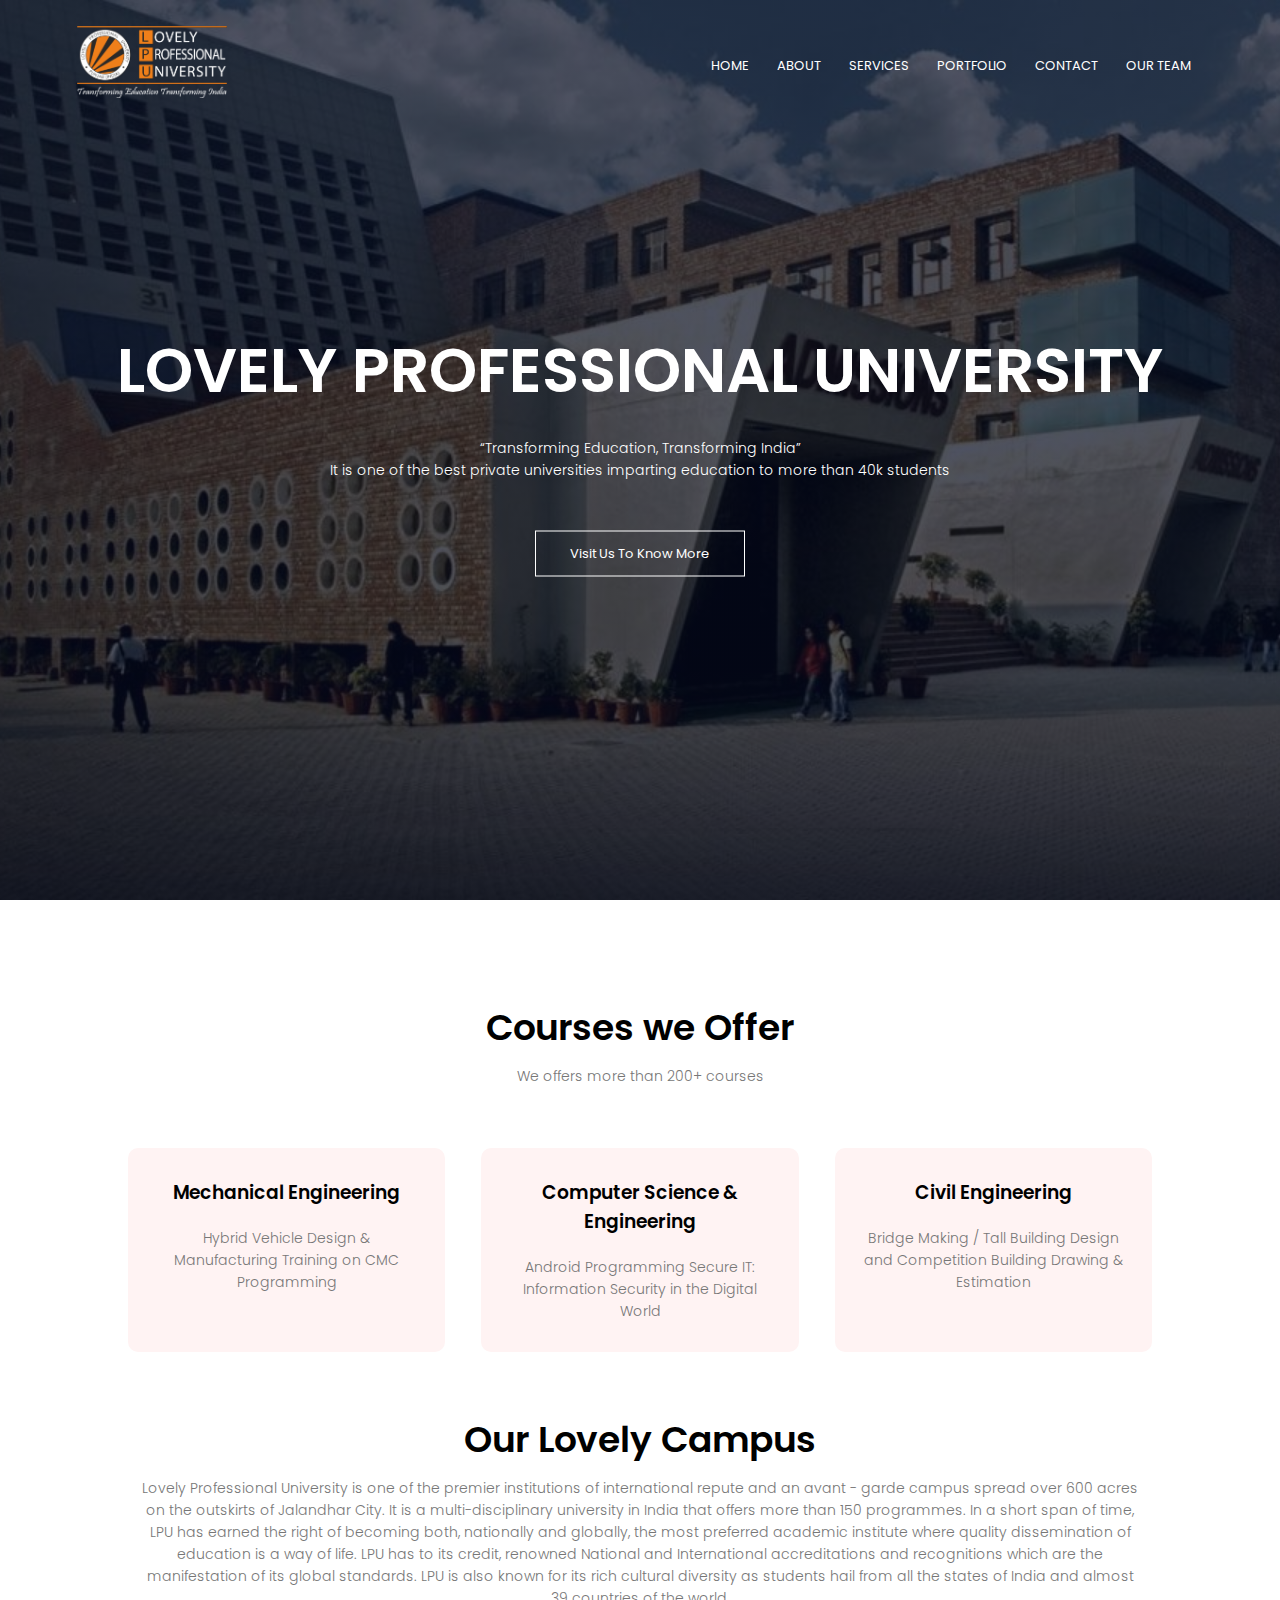
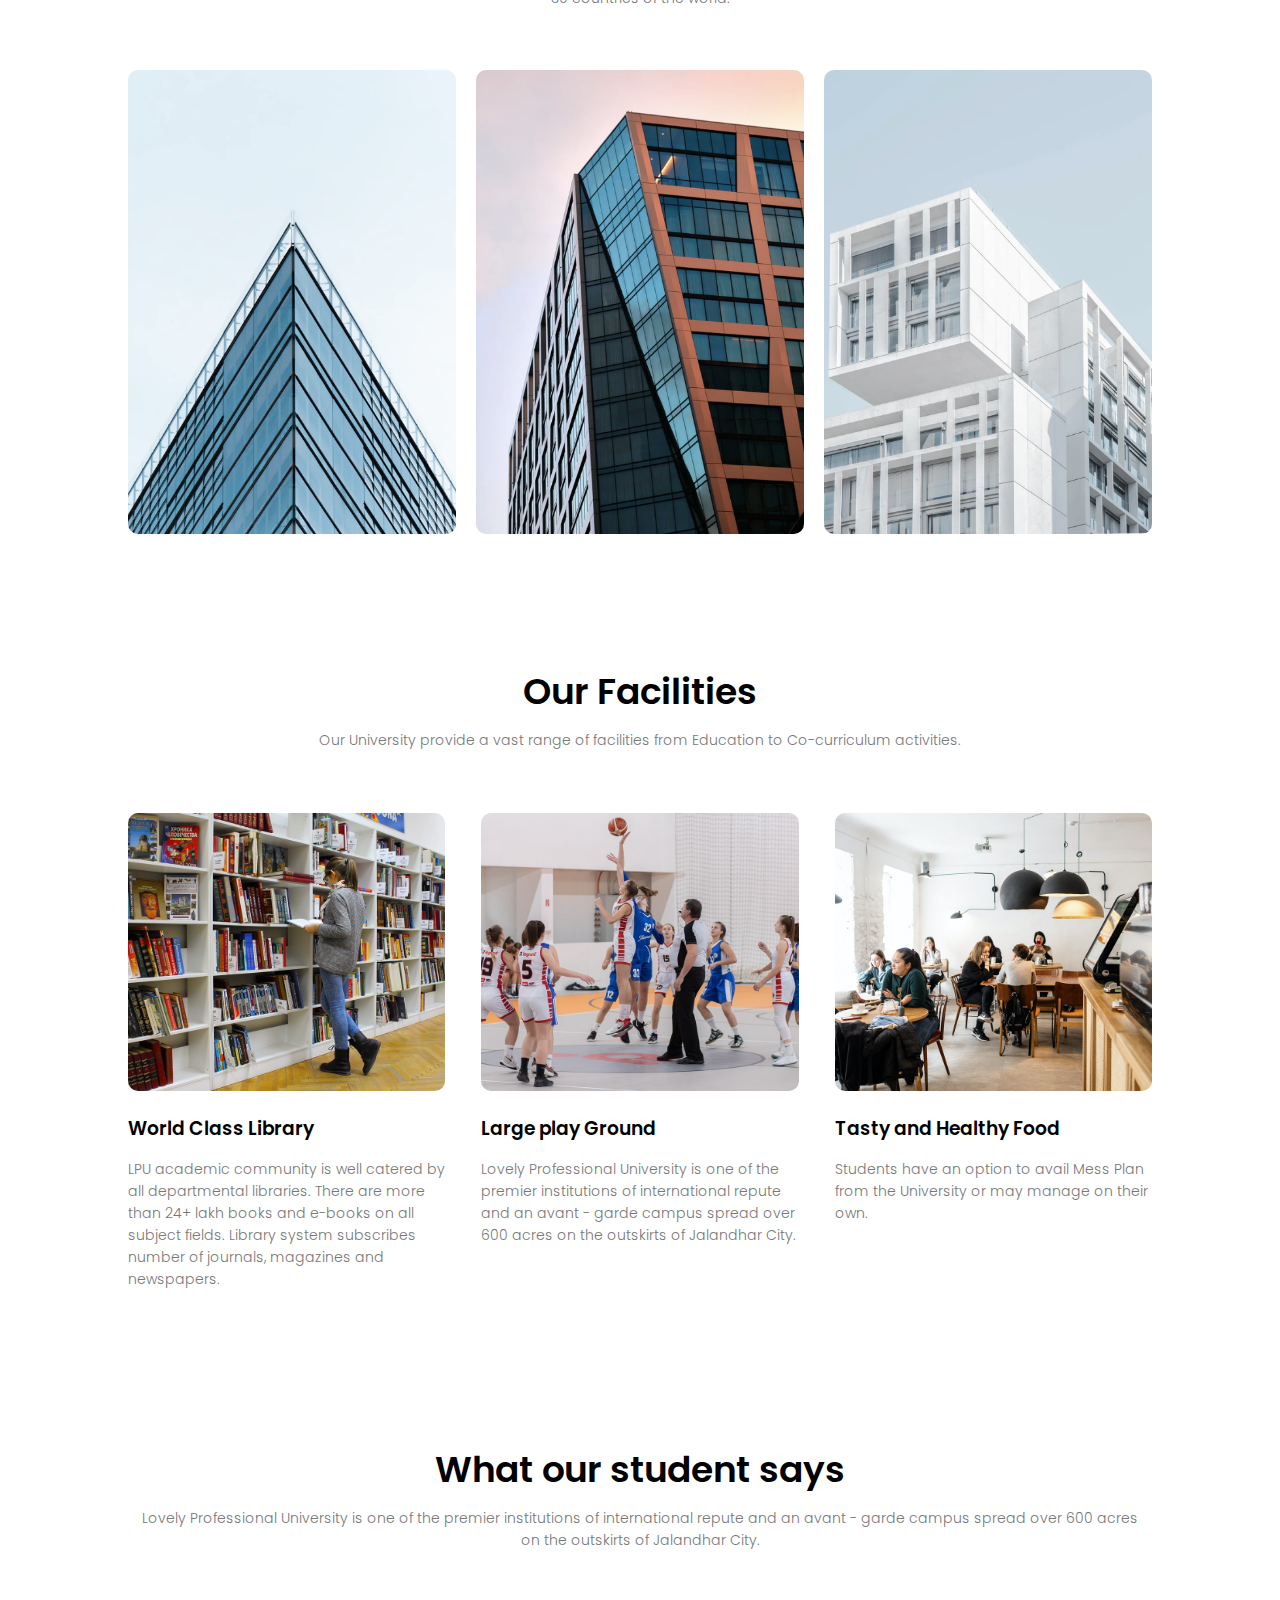
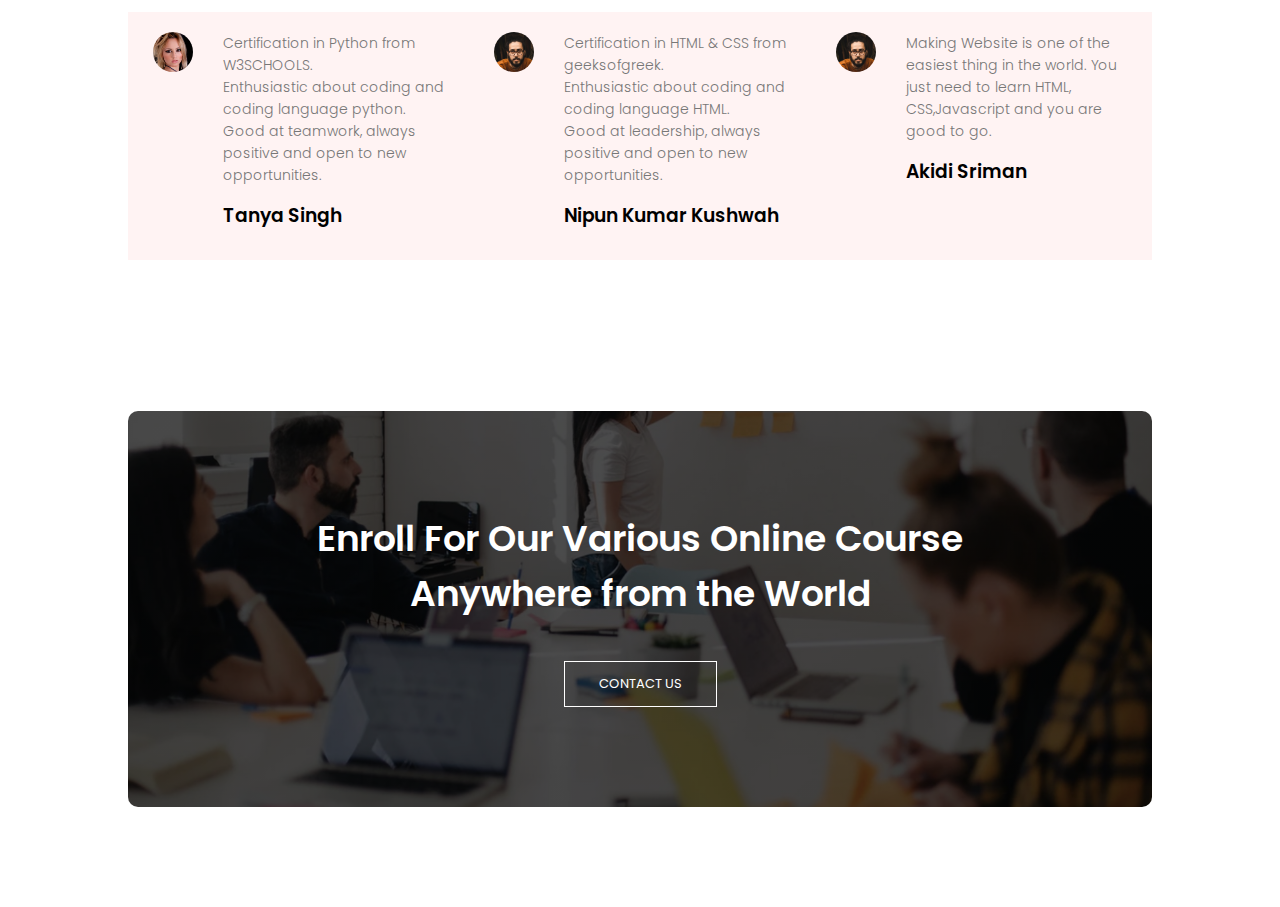
<file: eduford_img/index.html>
<!DOCTYPE html>
<html lang="en">
<head>
    <meta charset="UTF-8">
    <meta http-equiv="X-UA-Compatible" content="IE=edge">
    <meta name="viewport" content="width=device-width, initial-scale=1.0">
    <title>Education Website</title>
    <link rel="stylesheet" href="style.css">
    <link rel="preconnect" href="https://fonts.googleapis.com">
<link rel="preconnect" href="https://fonts.gstatic.com" crossorigin>
<link href="https://fonts.googleapis.com/css2?family=Poppins:wght@100;200;300;400;600;700&display=swap" rel="stylesheet">
    
</head>
<body>
<section class="header">
    <nav>
        <a href="index.html"><img src="images/LPU-logo-white.png"></a>
        <div class="nav-links">
            <ul>
                <li><a href="index.html">HOME</a></li>
                <li><a href="about.html">ABOUT</a></li>
                <li><a href="courses.html">SERVICES</a></li>
                <li><a href="blog.html">PORTFOLIO</a></li>
                <li><a href="contactus.html">CONTACT</a></li>
                <li><a href="teams.html">OUR TEAM</a></li>
            </ul>
        </div>
    </nav>
<div class="text-box">
    <h1>LOVELY PROFESSIONAL UNIVERSITY</h1>
    <p>“Transforming Education, Transforming India”<br>
    It is one of the best private universities imparting education to more than 40k students<br>
    </p>
    <a href="https://www.lpu.in/" class="hero-btn">Visit Us To Know More</a>
</div>
</section>
<section class="course">
    <h1>Courses we Offer</h1>
    <p>We offers more than 200+ courses</p>

    <div class="row">
        <div class="course-col">
            <h3>Mechanical Engineering</h3>
            <p>Hybrid Vehicle Design & Manufacturing Training on CMC Programming</p>
        </div>
        <div class="course-col">
            <h3>Computer Science & Engineering</h3>
            <p>Android Programming Secure IT: Information Security in the Digital World</p>
        </div>
        <div class="course-col">
            <h3>Civil Engineering</h3>
            <p>Bridge Making / Tall Building Design and Competition Building Drawing & Estimation</p>
        </div>
    </div>
</section>
<section class="campus">
    <h1>Our Lovely Campus</h1>
    <p>Lovely Professional University is one of the premier institutions of international repute and an avant - garde campus spread over 600 acres on the outskirts of Jalandhar City. It is a multi-disciplinary university in India that offers more than 150 programmes. In a short span of time, LPU has earned the right of becoming both, nationally and globally, the most preferred academic institute where quality dissemination of education is a way of life. LPU has to its credit, renowned National and International accreditations and recognitions which are the manifestation of its global standards. LPU is also known for its rich cultural diversity as students hail from all the states of India and almost 39 countries of the world.</p>
    <div class="row">
        <div class="campus-col">
            <img src="images/london.png">
            <div class="layer">
                <h3>Fashion Designing<br>Block</h3>
            </div>
        </div>
        <div class="campus-col">
            <img src="images/newyork.png">
            <div class="layer">
                <h3>B.Tech<br>Block</h3>
            </div>
        </div>
        <div class="campus-col">
            <img src="images/washington.png">
            <div class="layer">
                <h3>B.B.A<br>Block</h3>
            </div>
        </div>
    </div>
</section>
<section class="facilities">
    <h1>Our Facilities</h1>
    <p>Our University provide a vast range of facilities from Education to Co-curriculum activities.</p>

    <div class="row">
        <div class="facilities-col">
            <img src="images/library.png">
            <h3>World Class Library</h3>
            <p>LPU academic community is well catered by all departmental libraries. There are more than 24+ lakh books and e-books on all subject fields. Library system subscribes number of journals, magazines and newspapers.</p>
        </div>
        <div class="facilities-col">
            <img src="images/basketball.png">
            <h3>Large play Ground</h3>
            <p>Lovely Professional University is one of the premier institutions of international repute and an avant - garde campus spread over 600 acres on the outskirts of Jalandhar City.</p>
        </div>
        <div class="facilities-col">
            <img src="images/cafeteria.png">
            <h3>Tasty and Healthy Food</h3>
            <p>Students have an option to avail Mess Plan from the University or may manage on their own. </p>
        </div>
    </div>
</section>
<section class="testimonials">
    <h1>What our student says</h1>
    <p>Lovely Professional University is one of the premier institutions of international repute and an avant - garde campus spread over 600 acres on the outskirts of Jalandhar City.</p>
    <div class="row">
        <div class="testimonial-col">
            <img src="images/user1.jpg">
            <div>
                <p>Certification in Python from W3SCHOOLS.<br>
                Enthusiastic about coding and coding language python.<br>
                Good at teamwork, always positive and open to new opportunities.</p>
                <h3>Tanya Singh</h3>
            </div>
        </div>
        <div class="testimonial-col">
            <img src="images/user2.jpg">
            <div>
                <p>Certification in HTML & CSS from geeksofgreek.<br>
                Enthusiastic about coding and coding language HTML.<br>
                Good at leadership, always positive and open to new opportunities.</p>
                <h3>Nipun Kumar Kushwah</h3>
            </div>
        </div>
        <div class="testimonial-col">
            <img src="images/user2.jpg">
            <div>
                <p>Making Website is one of the easiest thing in the world. You
                just need to learn HTML, CSS,Javascript and you are good to go.</p>
                <h3>Akidi Sriman</h3>
            </div>
        </div>
    </div>
</section>
<section class="cta">
    <h1>Enroll For Our Various Online Course<br>Anywhere from the World</h1>
    <a href="contactus.html" class="hero-btn">CONTACT US</a>
</section>
</body>
</html>
</file>
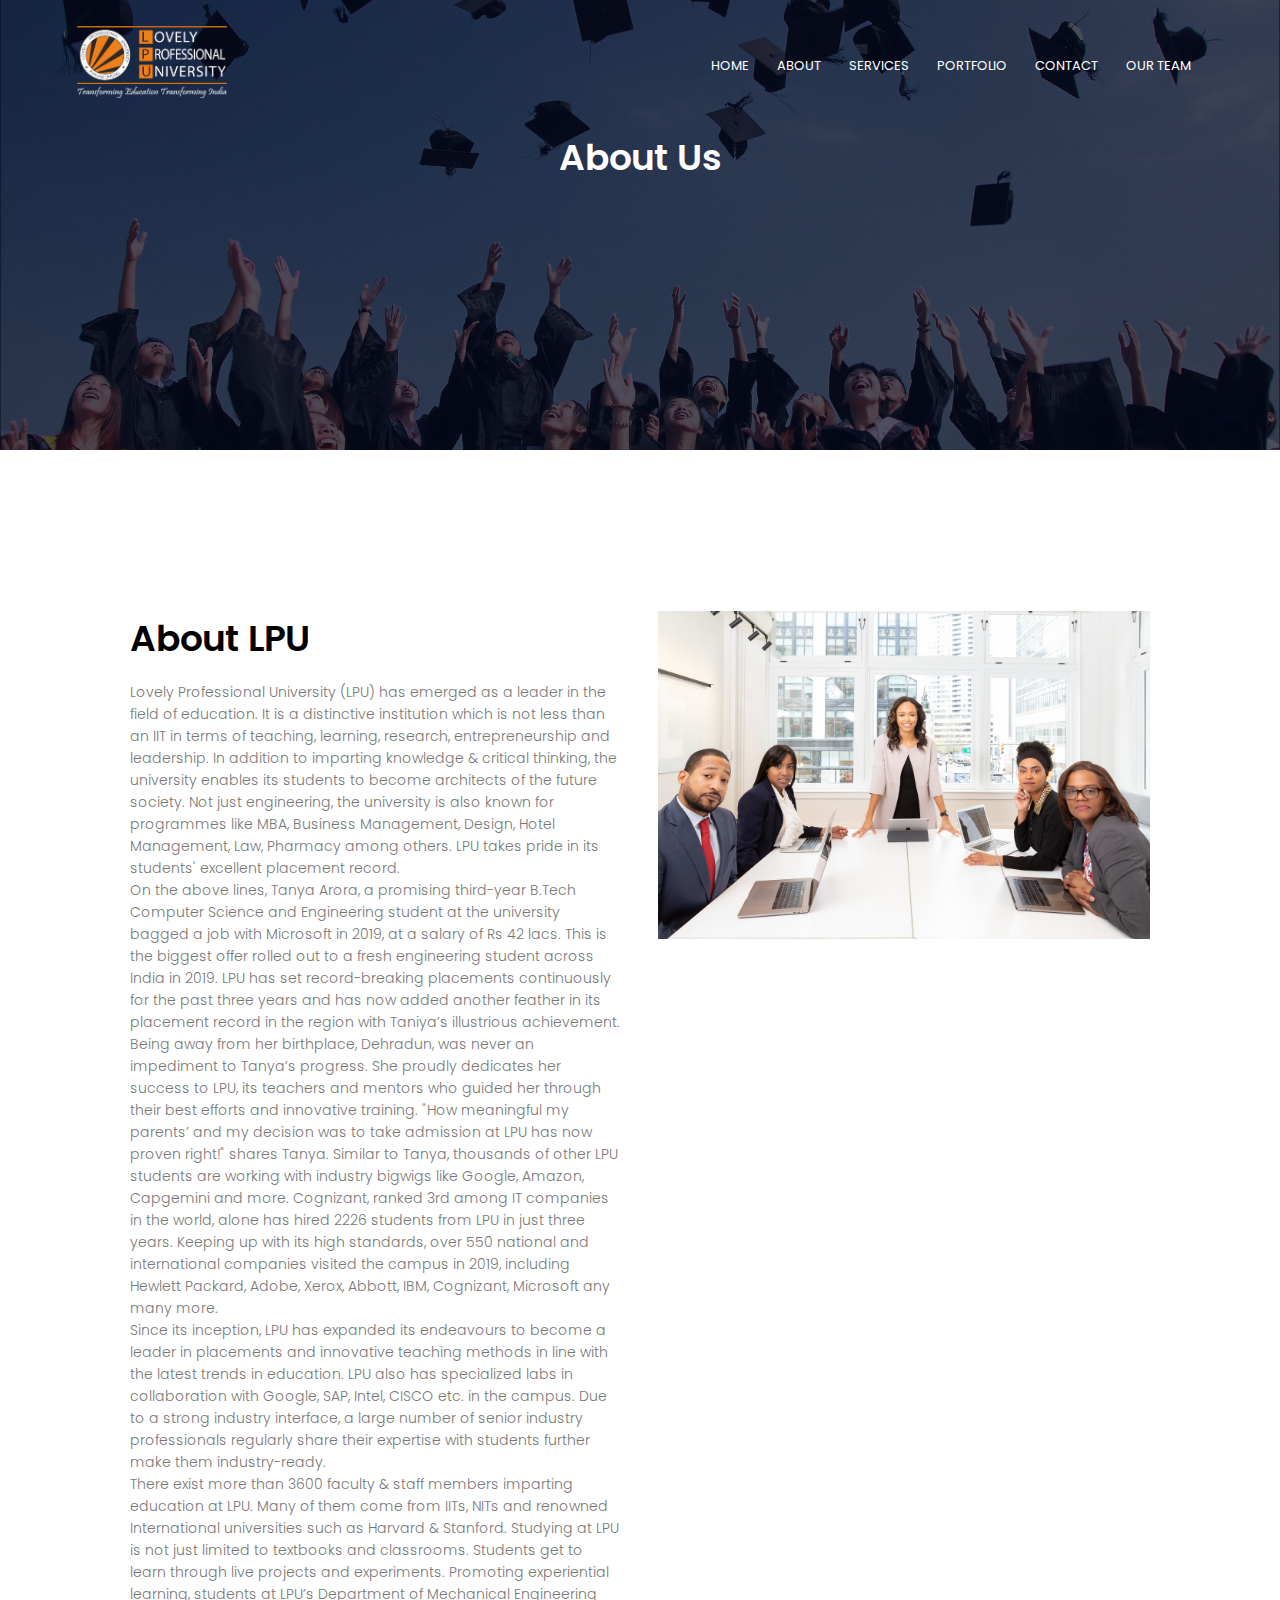
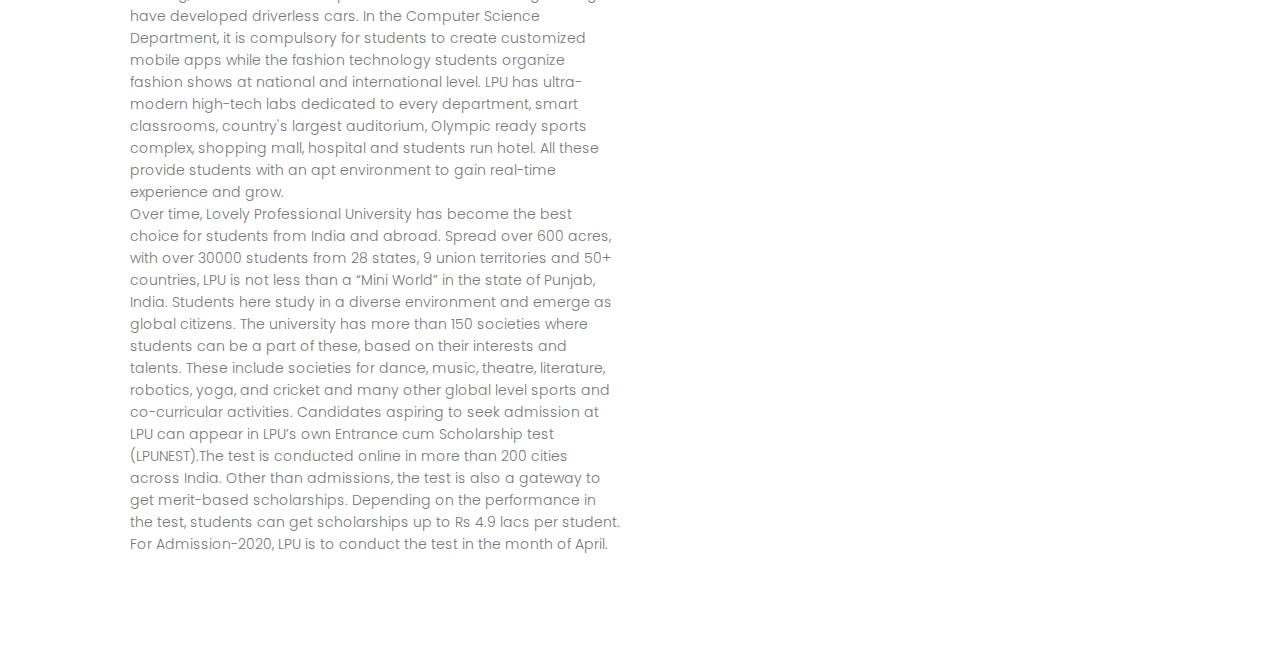
<file: eduford_img/about.html>
<!DOCTYPE html>
<html lang="en">
<head>
    <meta charset="UTF-8">
    <meta http-equiv="X-UA-Compatible" content="IE=edge">
    <meta name="viewport" content="width=device-width, initial-scale=1.0">
    <title>LPU Website</title>
    <link rel="stylesheet" href="style.css">
    <link rel="preconnect" href="https://fonts.googleapis.com">
<link rel="preconnect" href="https://fonts.gstatic.com" crossorigin>
<link href="https://fonts.googleapis.com/css2?family=Poppins:wght@100;200;300;400;600;700&display=swap" rel="stylesheet">
    
</head>
<body>
<section class="sub-header">
    <nav>
        <a href="index.html"><img src="images/LPU-logo-white.png"></a>
        <div class="nav-links">
            <ul>
                <li><a href="index.html">HOME</a></li>
                <li><a href="about.html">ABOUT</a></li>
                <li><a href="courses.html">SERVICES</a></li>
                <li><a href="blog.html">PORTFOLIO</a></li>
                <li><a href="contactus.html">CONTACT</a></li>
                <li><a href="teams.html">OUR TEAM</a></li>
            </ul>
        </div>
    </nav>
    <h1>About Us</h1>
</section>
<section class="about-us">
    <div class="row">
        <div class="about-col">
            <h1>About LPU</h1>
            <p>Lovely Professional University (LPU) has emerged as a leader in the 
                field of education. It is a distinctive institution which is not less than an IIT in terms
                of teaching, learning, research, entrepreneurship and leadership. In addition to imparting
                knowledge & critical thinking, the university enables its students to become architects 
                of the future society. Not just engineering, the university is also known for programmes like
                MBA, Business Management, Design, Hotel Management, Law, Pharmacy among others. LPU takes
                pride in its students' excellent placement record.<br>
                On the above lines, Tanya Arora, a promising third-year B.Tech Computer Science and Engineering student at the university bagged a job with Microsoft in 2019, at a salary of Rs 42 lacs. This is the biggest offer rolled out to a fresh engineering student across India in 2019. LPU has set record-breaking placements continuously for the past three years and has now added another feather in its placement record in the region with Taniya’s illustrious achievement.<br>
                Being away from her birthplace, Dehradun, was never an impediment to Tanya’s progress. She proudly dedicates her success to LPU, its teachers and mentors who guided her through their best efforts and innovative training. "How meaningful my parents’ and my decision was to take admission at LPU has now proven right!" shares Tanya. Similar to Tanya, thousands of other LPU students are working with industry bigwigs like Google, Amazon, Capgemini and more. Cognizant, ranked 3rd among IT companies in the world, alone has hired 2226 students from LPU in just three years. Keeping up with its high standards, over 550 national and international companies visited the campus in 2019, including Hewlett Packard, Adobe, Xerox, Abbott, IBM, Cognizant, Microsoft any many more.<br>
                Since its inception, LPU has expanded its endeavours to become a leader in placements and innovative teaching methods in line with the latest trends in education. LPU also has specialized labs in collaboration with Google, SAP, Intel, CISCO etc. in the campus. Due to a strong industry interface, a large number of senior industry professionals regularly share their expertise with students further make them industry-ready.<br>
                There exist more than 3600 faculty & staff members imparting education at LPU. Many of them come from IITs, NITs and renowned International universities such as Harvard & Stanford. Studying at LPU is not just limited to textbooks and classrooms. Students get to learn through live projects and experiments. Promoting experiential learning, students at LPU’s Department of Mechanical Engineering have developed driverless cars. In the Computer Science Department, it is compulsory for students to create customized mobile apps while the fashion technology students organize fashion shows at national and international level. LPU has ultra-modern high-tech labs dedicated to every department, smart classrooms, country's largest auditorium, Olympic ready sports complex, shopping mall, hospital and students run hotel. All these provide students with an apt environment to gain real-time experience and grow.<br>
                Over time, Lovely Professional University has become the best choice for students from India and abroad. Spread over 600 acres, with over 30000 students from 28 states, 9 union territories and 50+ countries, LPU is not less than a “Mini World” in the state of Punjab, India.

Students here study in a diverse environment and emerge as global citizens. The university has more than 150 societies where students can be a part of these, based on their interests and talents. These include societies for dance, music, theatre, literature, robotics, yoga, and cricket and many other global level sports and co-curricular activities.

Candidates aspiring to seek admission at LPU can appear in LPU’s own Entrance cum Scholarship test (LPUNEST).The test is conducted online in more than 200 cities across India. Other than admissions, the test is also a gateway to get merit-based scholarships. Depending on the performance in the test, students can get scholarships up to Rs 4.9 lacs per student. For Admission-2020, LPU is to conduct the test in the month of April.</p>
        </div>
        <div class="about-col">
            <img src="images/about.jpg">
        </div>
    </div>
</section>
</body>
</html>
</file>
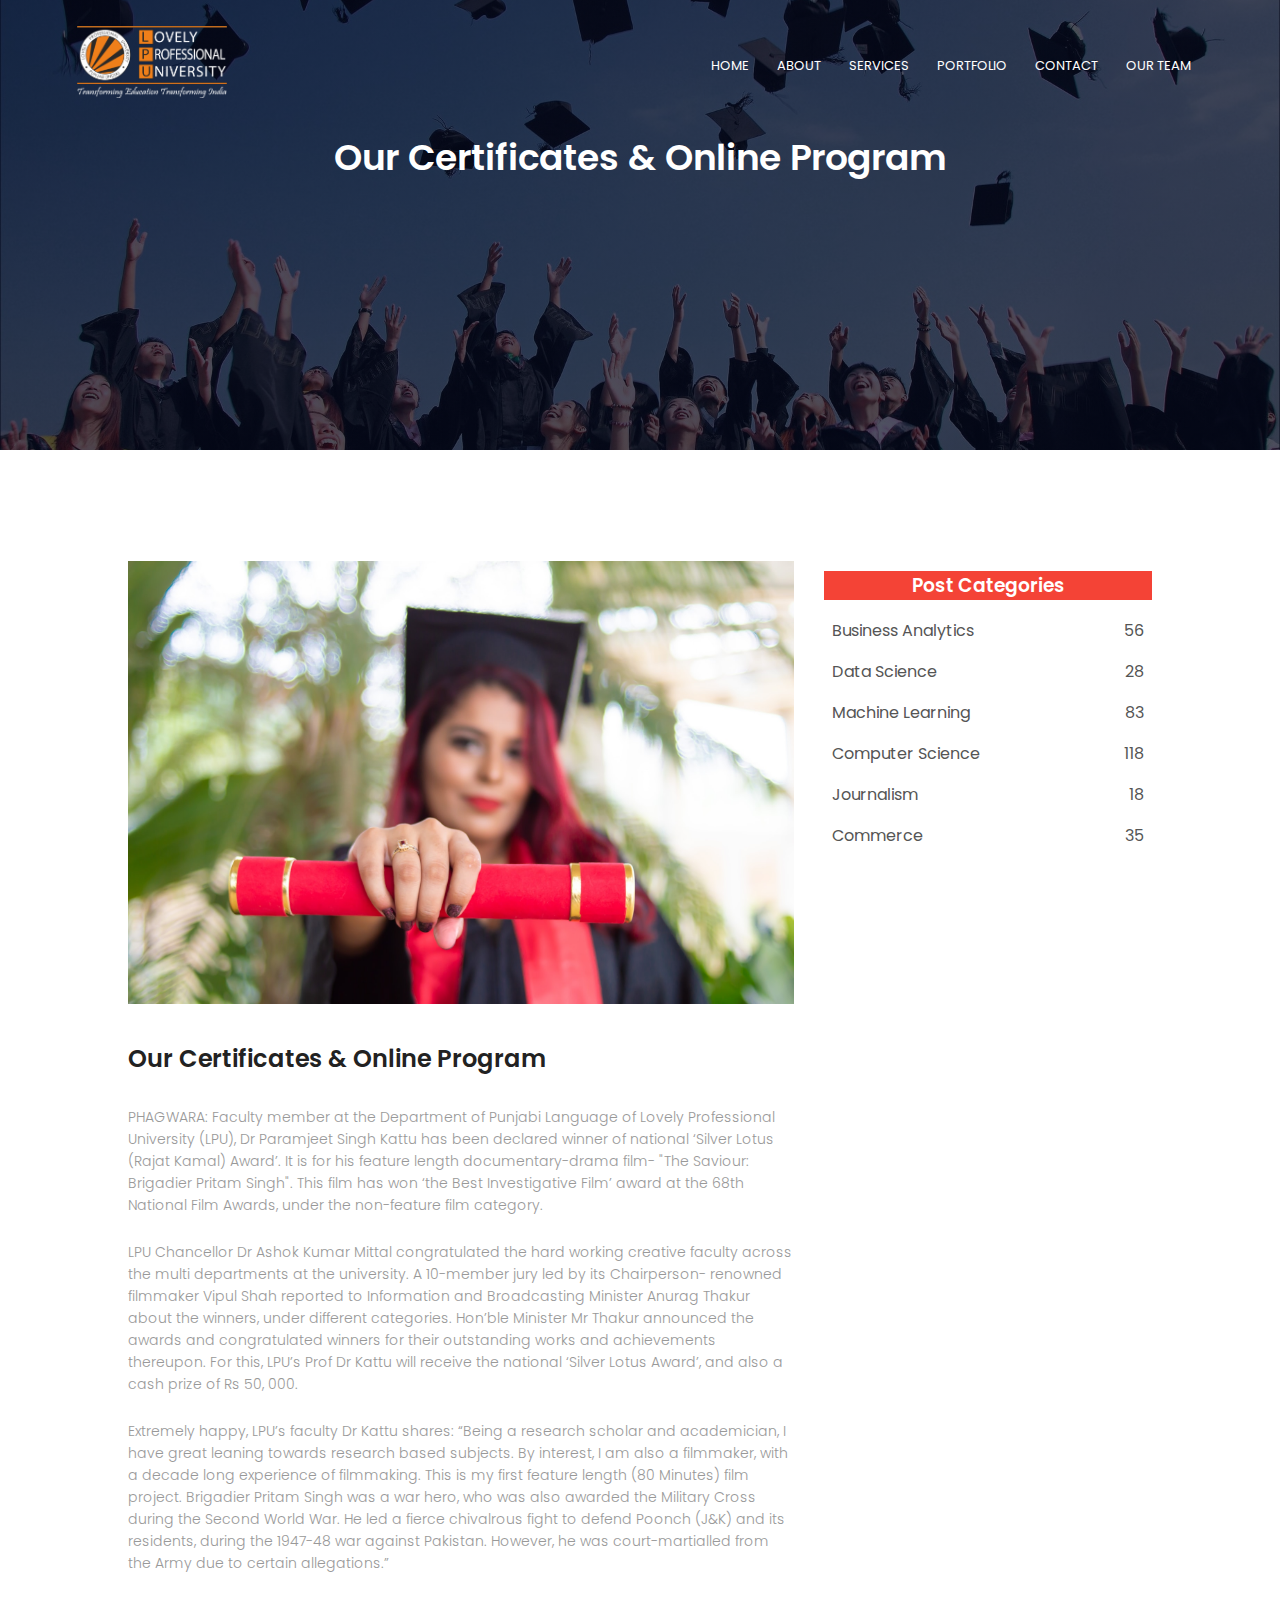
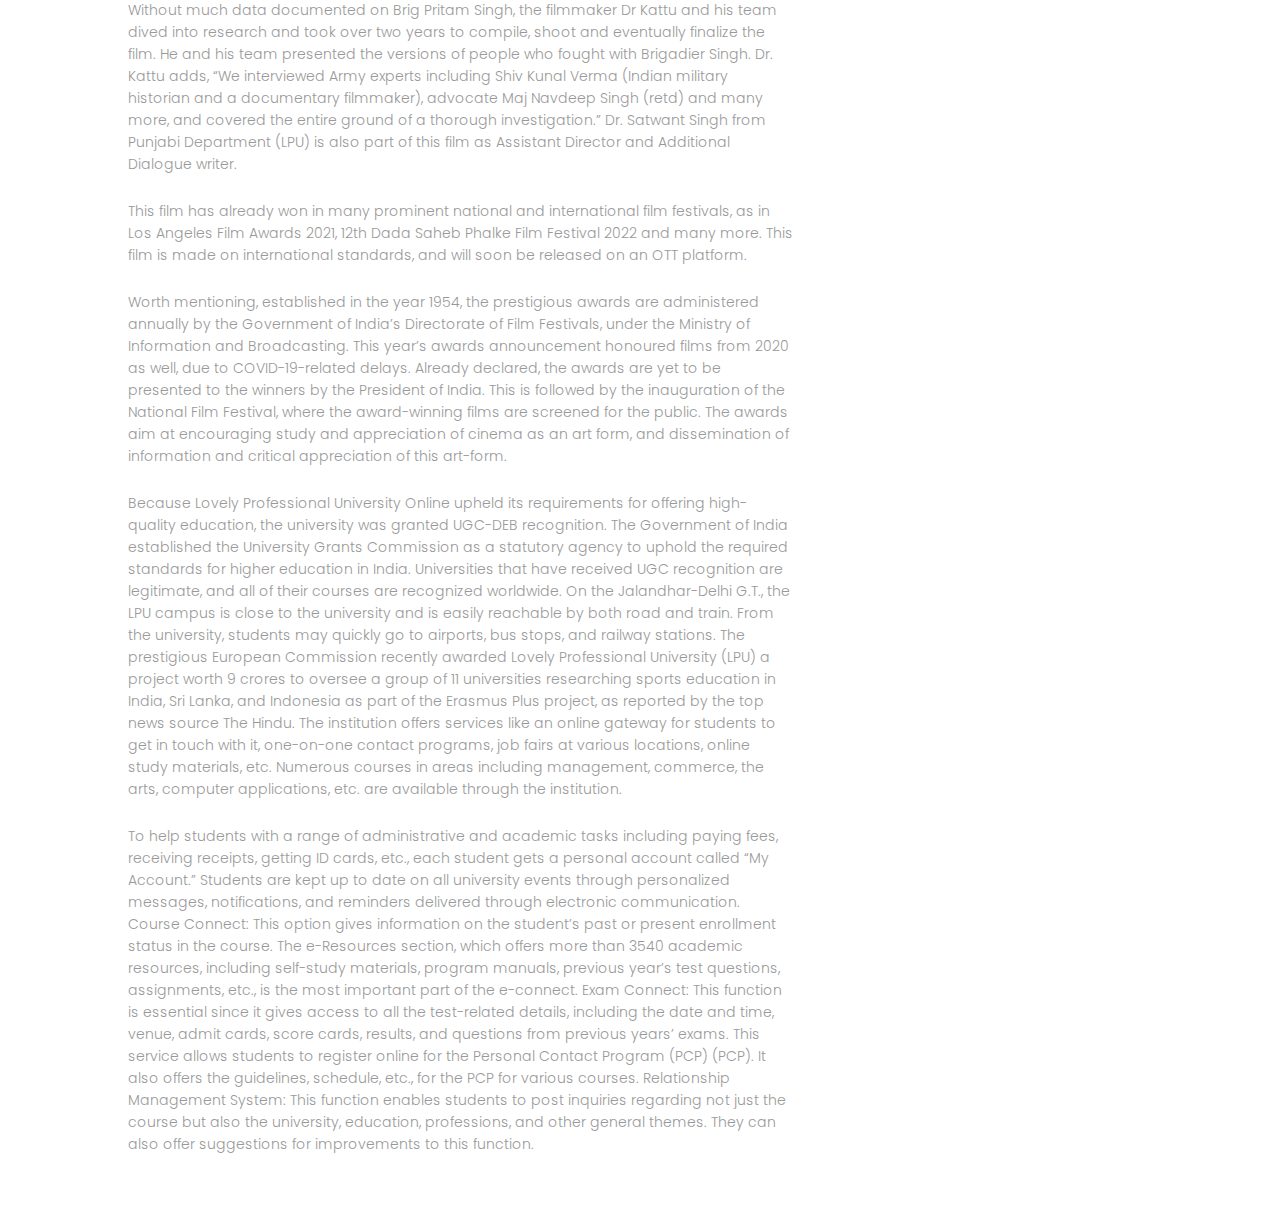
<file: eduford_img/blog.html>
<!DOCTYPE html>
<html lang="en">
<head>
    <meta charset="UTF-8">
    <meta http-equiv="X-UA-Compatible" content="IE=edge">
    <meta name="viewport" content="width=device-width, initial-scale=1.0">
    <title>LPU Website</title>
    <link rel="stylesheet" href="style.css">
    <link rel="preconnect" href="https://fonts.googleapis.com">
<link rel="preconnect" href="https://fonts.gstatic.com" crossorigin>
<link href="https://fonts.googleapis.com/css2?family=Poppins:wght@100;200;300;400;600;700&display=swap" rel="stylesheet">
    
</head>
<body>
<section class="sub-header">
    <nav>
        <a href="index.html"><img src="images/LPU-logo-white.png"></a>
        <div class="nav-links">
            <ul>
                <li><a href="index.html">HOME</a></li>
                <li><a href="about.html">ABOUT</a></li>
                <li><a href="courses.html">SERVICES</a></li>
                <li><a href="blog.html">PORTFOLIO</a></li>
                <li><a href="contactus.html">CONTACT</a></li>
                <li><a href="teams.html">OUR TEAM</a></li>
            </ul>
        </div>
    </nav>
    <h1>Our Certificates & Online Program</h1>
</section>
<section class="blog-content">
    <div class="row">
        <div class="blog-left">
            <img src="images/certificate.jpg">
            <h2>Our Certificates & Online Program</h2>
            <p>PHAGWARA: Faculty member at the Department of Punjabi Language of Lovely Professional University (LPU), Dr Paramjeet Singh Kattu has been declared winner of national ‘Silver Lotus (Rajat Kamal) Award’. It is for his feature length documentary-drama film- "The Saviour: Brigadier Pritam Singh". This film has won ‘the Best Investigative Film’ award at the 68th National Film Awards, under the non-feature film category.</p><br>
            <p>LPU Chancellor Dr Ashok Kumar Mittal congratulated the hard working creative faculty across the multi departments at the university. A 10-member jury led by its Chairperson- renowned filmmaker Vipul Shah reported to Information and Broadcasting Minister Anurag Thakur about the winners, under different categories. Hon’ble Minister Mr Thakur announced the awards and congratulated winners for their outstanding works and achievements thereupon. For this, LPU’s Prof Dr Kattu will receive the national ‘Silver Lotus Award’, and also a cash prize of Rs 50, 000.</p><br>
            <p>Extremely happy, LPU’s faculty Dr Kattu shares: “Being a research scholar and academician, I have great leaning towards research based subjects. By interest, I am also a filmmaker, with a decade long experience of filmmaking. This is my first feature length (80 Minutes) film project. Brigadier Pritam Singh was a war hero, who was also awarded the Military Cross during the Second World War. He led a fierce chivalrous fight to defend Poonch (J&K) and its residents, during the 1947-48 war against Pakistan. However, he was court-martialled from the Army due to certain allegations.”</p><br>
            <p>Without much data documented on Brig Pritam Singh, the filmmaker Dr Kattu and his team dived into research and took over two years to compile, shoot and eventually finalize the film. He and his team presented the versions of people who fought with Brigadier Singh. Dr. Kattu adds, “We interviewed Army experts including Shiv Kunal Verma (Indian military historian and a documentary filmmaker), advocate Maj Navdeep Singh (retd) and many more, and covered the entire ground of a thorough investigation.” Dr. Satwant Singh from Punjabi Department (LPU) is also part of this film as Assistant Director and Additional Dialogue writer.</p><br>
            <p>This film has already won in many prominent national and international film festivals, as in Los Angeles Film Awards 2021, 12th Dada Saheb Phalke Film Festival 2022 and many more. This film is made on international standards, and will soon be released on an OTT platform.</p><br>
            <p>Worth mentioning, established in the year 1954, the prestigious awards are administered annually by the Government of India’s Directorate of Film Festivals, under the Ministry of Information and Broadcasting. This year’s awards announcement honoured films from 2020 as well, due to COVID-19-related delays. Already declared, the awards are yet to be presented to the winners by the President of India. This is followed by the inauguration of the National Film Festival, where the award-winning films are screened for the public. The awards aim at encouraging study and appreciation of cinema as an art form, and dissemination of information and critical appreciation of this art-form.</p><br>
            <p>Because Lovely Professional University Online upheld its requirements for offering high-quality education, the university was granted UGC-DEB recognition. The Government of India established the University Grants Commission as a statutory agency to uphold the required standards for higher education in India. Universities that have received UGC recognition are legitimate, and all of their courses are recognized worldwide.

                On the Jalandhar-Delhi G.T., the LPU campus is close to the university and is easily reachable by both road and train. From the university, students may quickly go to airports, bus stops, and railway stations.
                
                The prestigious European Commission recently awarded Lovely Professional University (LPU) a project worth 9 crores to oversee a group of 11 universities researching sports education in India, Sri Lanka, and Indonesia as part of the Erasmus Plus project, as reported by the top news source The Hindu.
                
                The institution offers services like an online gateway for students to get in touch with it, one-on-one contact programs, job fairs at various locations, online study materials, etc.
                
                Numerous courses in areas including management, commerce, the arts, computer applications, etc. are available through the institution.</p><br>
            <p>To help students with a range of administrative and academic tasks including paying fees, receiving receipts, getting ID cards, etc., each student gets a personal account called “My Account.”

                Students are kept up to date on all university events through personalized messages, notifications, and reminders delivered through electronic communication.
                
                Course Connect: This option gives information on the student’s past or present enrollment status in the course.
                The e-Resources section, which offers more than 3540 academic resources, including self-study materials, program manuals, previous year’s test questions, assignments, etc., is the most important part of the e-connect.
                
                Exam Connect: This function is essential since it gives access to all the test-related details, including the date and time, venue, admit cards, score cards, results, and questions from previous years’ exams.
                This service allows students to register online for the Personal Contact Program (PCP) (PCP). It also offers the guidelines, schedule, etc., for the PCP for various courses.
                
                Relationship Management System: This function enables students to post inquiries regarding not just the course but also the university, education, professions, and other general themes. They can also offer suggestions for improvements to this function.</p>
        </div>
        <div class="blog-right">
            <h3>Post Categories</h3>
            <div>
                <sapn>Business Analytics</sapn>
                <span>56</span>

            </div>
            <div>
                <sapn>Data Science</sapn>
                <span>28</span>
                
            </div>
            <div>
                <sapn>Machine Learning</sapn>
                <span>83</span>
                
            </div>
            <div>
                <sapn>Computer Science</sapn>
                <span>118</span>
                
            </div>
            <div>
                <sapn>Journalism</sapn>
                <span>18</span>
                
            </div>
            <div>
                <sapn>Commerce</sapn>
                <span>35</span>
                
            </div>
        </div>
    </div>
</section>
</body>
</html>
</file>
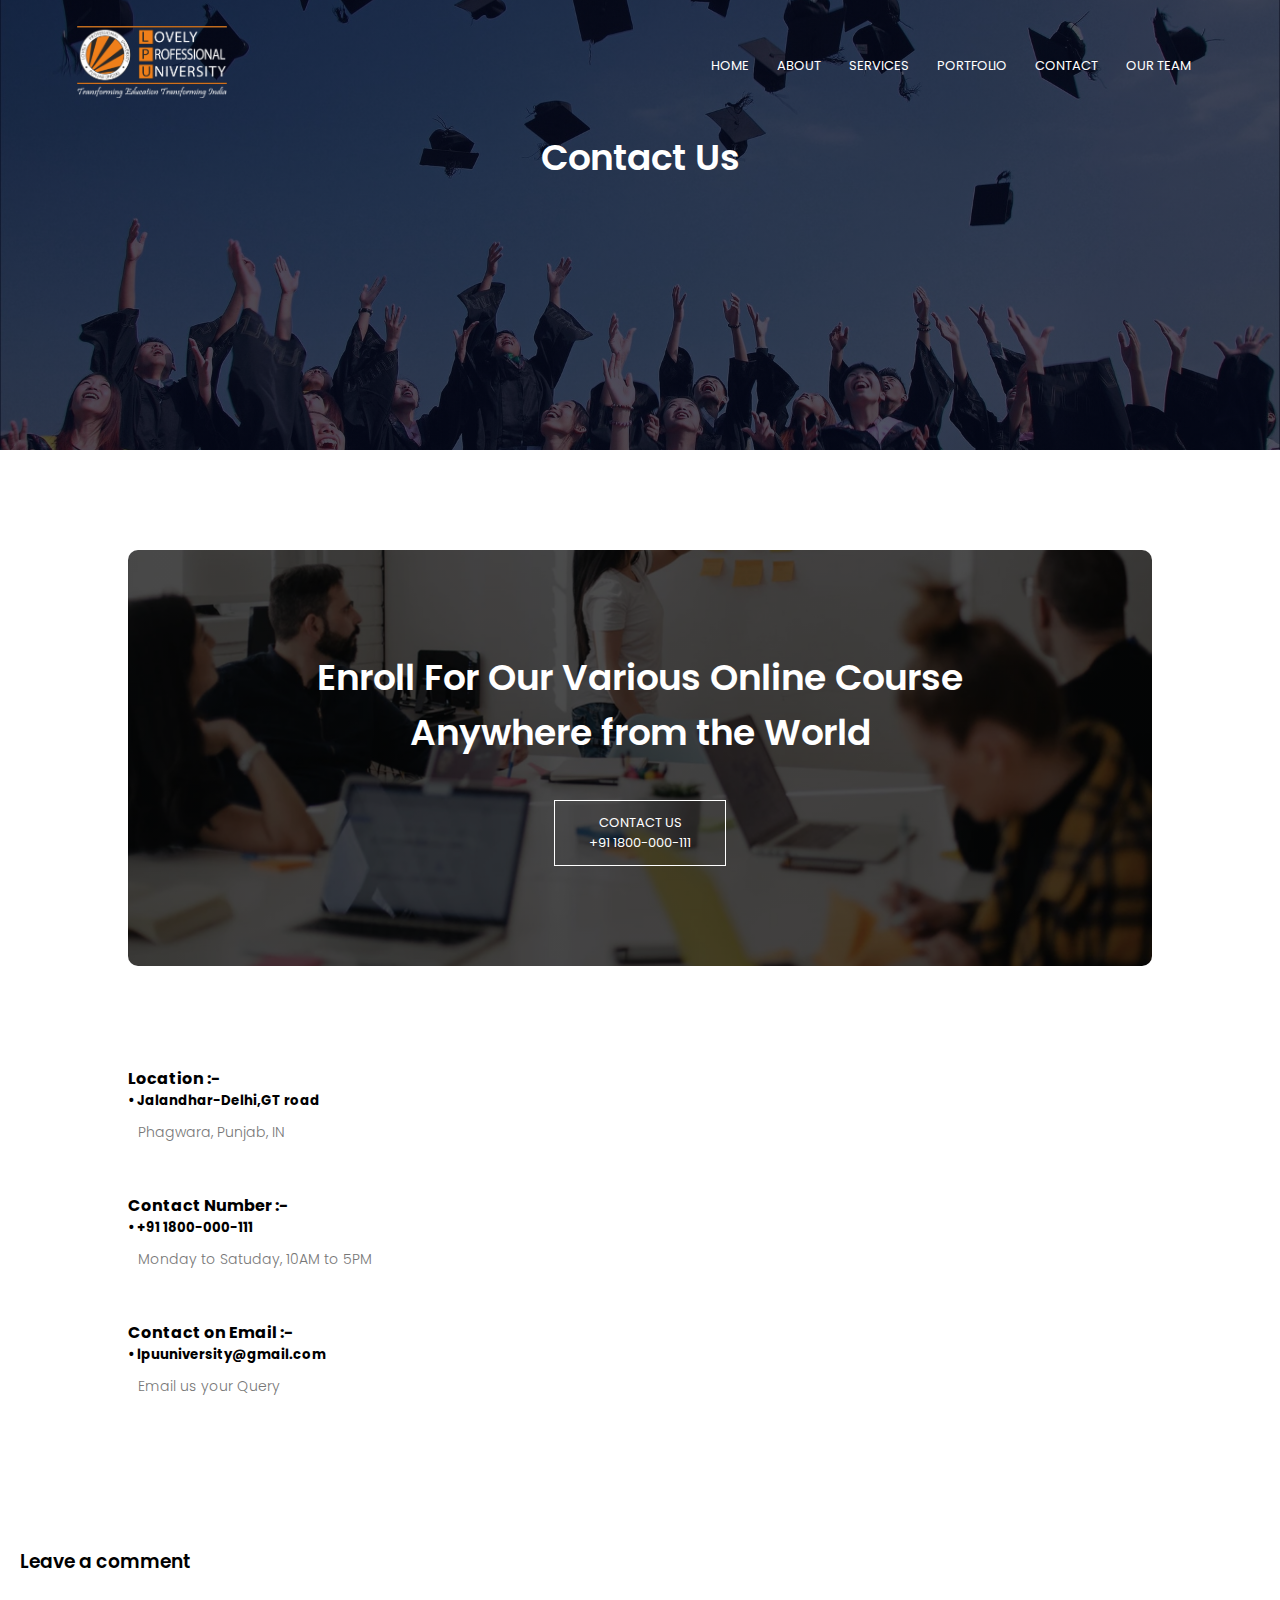
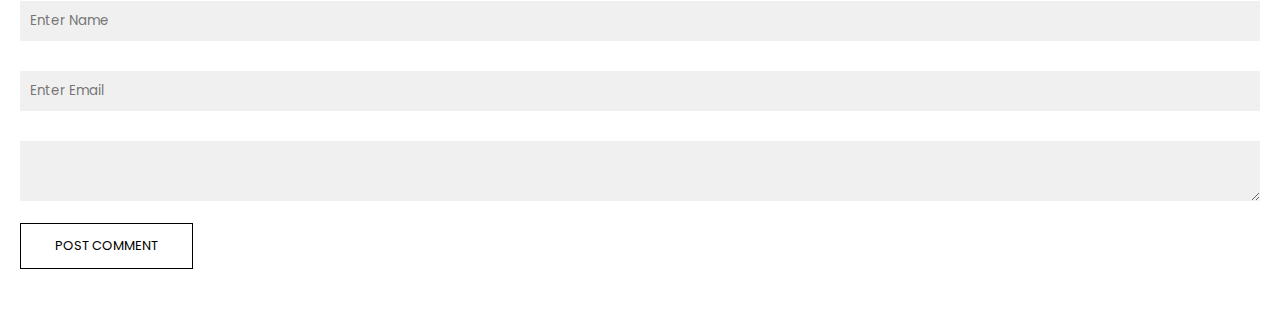
<file: eduford_img/contactus.html>
<!DOCTYPE html>
<html lang="en">
<head>
    <meta charset="UTF-8">
    <meta http-equiv="X-UA-Compatible" content="IE=edge">
    <meta name="viewport" content="width=device-width, initial-scale=1.0">
    <title>LPU Website</title>
    <link rel="stylesheet" href="style.css">
    <link rel="preconnect" href="https://fonts.googleapis.com">
<link rel="preconnect" href="https://fonts.gstatic.com" crossorigin>
<link href="https://fonts.googleapis.com/css2?family=Poppins:wght@100;200;300;400;600;700&display=swap" rel="stylesheet">
    
</head>
<body>
<section class="sub-header">
    <nav>
        <a href="index.html"><img src="images/LPU-logo-white.png"></a>
        <div class="nav-links">
            <ul>
                <li><a href="index.html">HOME</a></li>
                <li><a href="about.html">ABOUT</a></li>
                <li><a href="courses.html">SERVICES</a></li>
                <li><a href="blog.html">PORTFOLIO</a></li>
                <li><a href="contactus.html">CONTACT</a></li>
                <li><a href="teams.html">OUR TEAM</a></li>
            </ul>
        </div>
    </nav>
    <h1>Contact Us</h1>
</section>
<section class="cta">
    <h1>Enroll For Our Various Online Course<br>Anywhere from the World</h1>
    <a href="" class="hero-btn">CONTACT US<br>+91 1800-000-111</a>
</section>
<section class="contact-us">
    <div class="row">
        <div class="contact-col">
            <div>
                <i class="fa fa-home"></i>
                <span>
                    <h4>Location :-</h4>
                    <h5>•  Jalandhar-Delhi,GT road</h5>
                    <p>Phagwara, Punjab, IN</p>
                </span>
            </div>
            <div>
                <i class="fa fa-phone"></i>
                <span>
                    <h4>Contact Number :-</h4>
                    <h5>•  +91 1800-000-111</h5>
                    <p>Monday to Satuday, 10AM to 5PM</p>
                </span>
            </div>
            <div>
                <i class="fa fa-envelope-o"></i>
                <span>
                    <h4>Contact on Email :-</h4>
                    <h5>•  lpuuniversity@gmail.com</h5>
                    <p>Email us your Query</p>
                </span>
            </div>
        </div>
    </div>
</section>
<section class="comment-box">
    <h3>Leave a comment</h3>
    <form class="comment-form">
        <input type="text" placeholder="Enter Name">
        <input type="email" placeholder="Enter Email">
        <textarea row="5" placeholder="Your comment">
        </textarea>
        <button type="submit" class="hero-btn1">POST COMMENT</button>
    </form>
</section>  
</body>
</html>
</file>
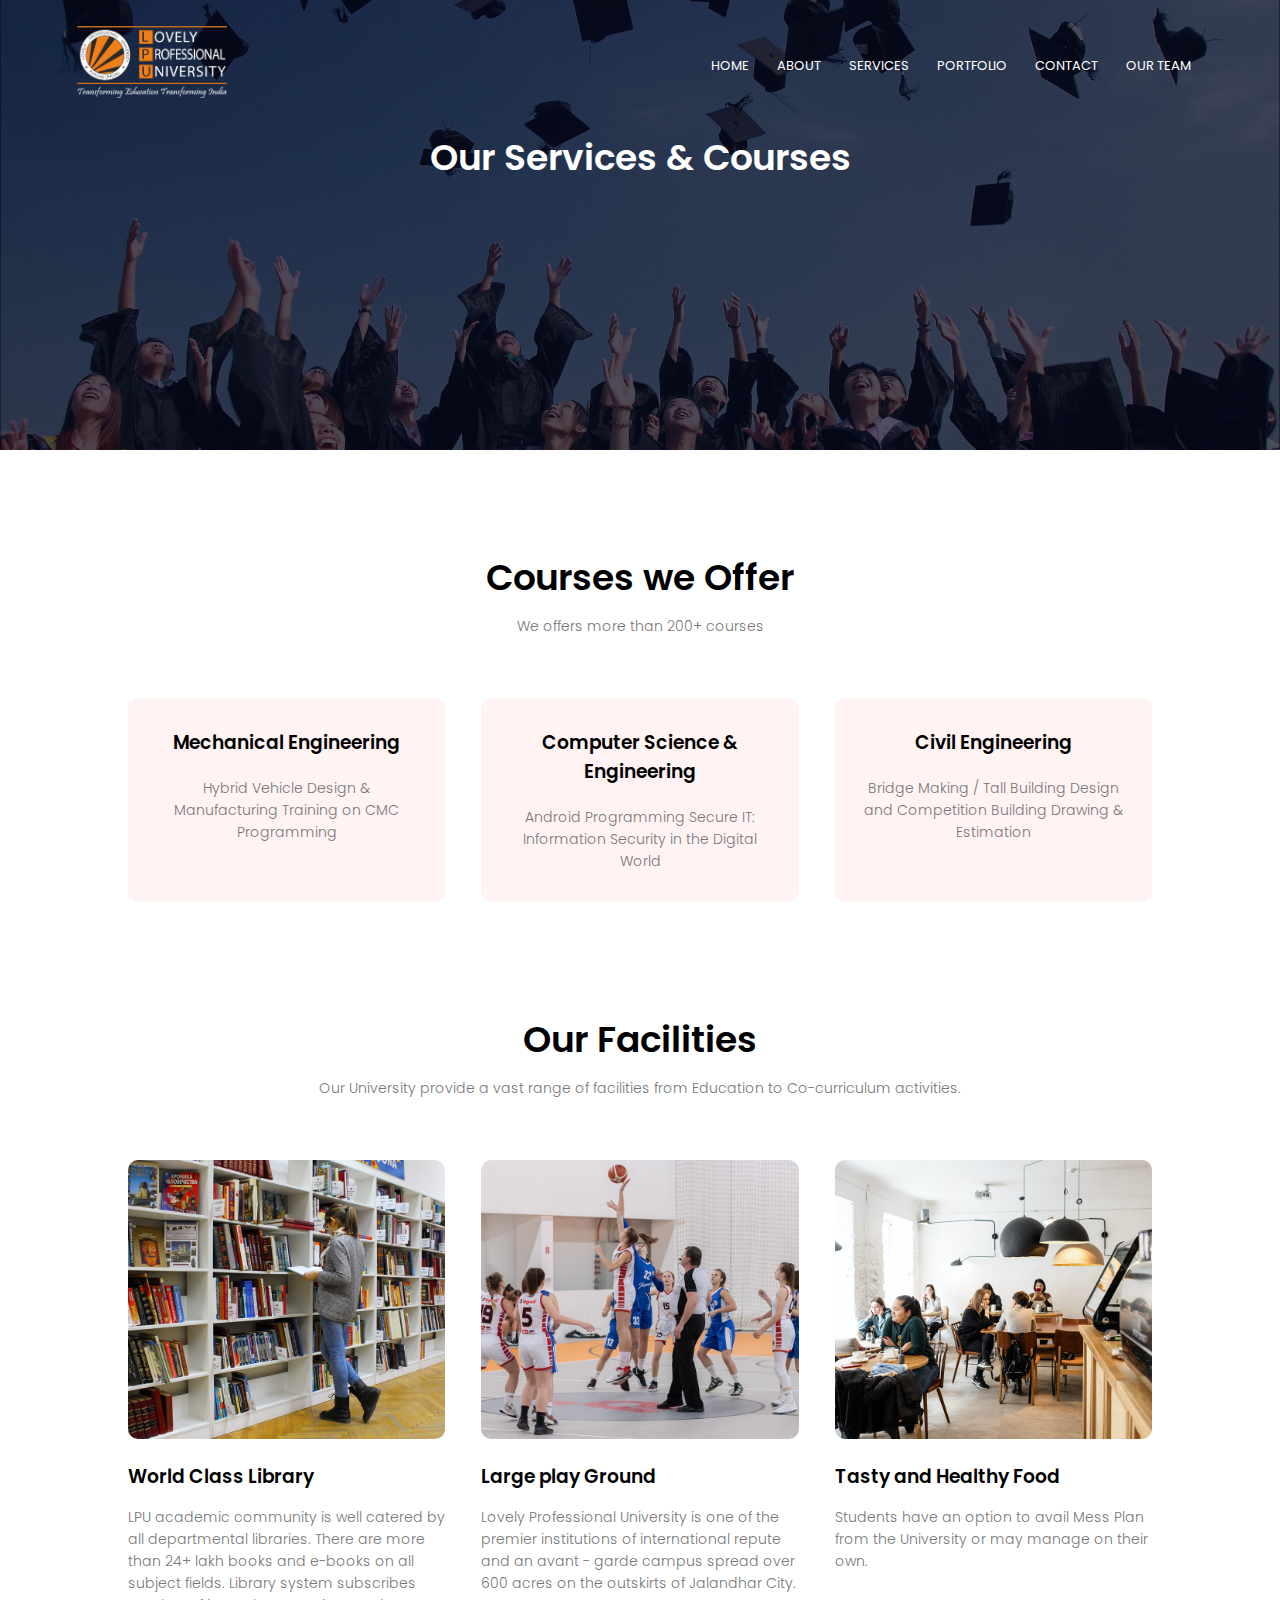
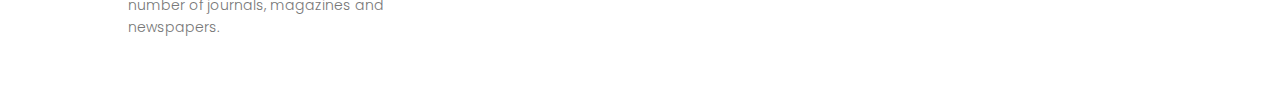
<file: eduford_img/courses.html>
<!DOCTYPE html>
<html lang="en">
<head>
    <meta charset="UTF-8">
    <meta http-equiv="X-UA-Compatible" content="IE=edge">
    <meta name="viewport" content="width=device-width, initial-scale=1.0">
    <title>LPU Website</title>
    <link rel="stylesheet" href="style.css">
    <link rel="preconnect" href="https://fonts.googleapis.com">
<link rel="preconnect" href="https://fonts.gstatic.com" crossorigin>
<link href="https://fonts.googleapis.com/css2?family=Poppins:wght@100;200;300;400;600;700&display=swap" rel="stylesheet">
    
</head>
<body>
<section class="sub-header">
    <nav>
        <a href="index.html"><img src="images/LPU-logo-white.png"></a>
        <div class="nav-links">
            <ul>
                <li><a href="index.html">HOME</a></li>
                <li><a href="about.html">ABOUT</a></li>
                <li><a href="courses.html">SERVICES</a></li>
                <li><a href="blog.html">PORTFOLIO</a></li>
                <li><a href="contactus.html">CONTACT</a></li>
                <li><a href="teams.html">OUR TEAM</a></li>
            </ul>
        </div>
    </nav>
    <h1> Our Services & Courses</h1>
</section>
<section class="course">
    <h1>Courses we Offer</h1>
    <p>We offers more than 200+ courses</p>

    <div class="row">
        <div class="course-col">
            <h3>Mechanical Engineering</h3>
            <p>Hybrid Vehicle Design & Manufacturing Training on CMC Programming</p>
        </div>
        <div class="course-col">
            <h3>Computer Science & Engineering</h3>
            <p>Android Programming Secure IT: Information Security in the Digital World</p>
        </div>
        <div class="course-col">
            <h3>Civil Engineering</h3>
            <p>Bridge Making / Tall Building Design and Competition Building Drawing & Estimation</p>
        </div>
    </div>
</section>
<section class="facilities">
    <h1>Our Facilities</h1>
    <p>Our University provide a vast range of facilities from Education to Co-curriculum activities.</p>

    <div class="row">
        <div class="facilities-col">
            <img src="images/library.png">
            <h3>World Class Library</h3>
            <p>LPU academic community is well catered by all departmental libraries. There are more than 24+ lakh books and e-books on all subject fields. Library system subscribes number of journals, magazines and newspapers.</p>
        </div>
        <div class="facilities-col">
            <img src="images/basketball.png">
            <h3>Large play Ground</h3>
            <p>Lovely Professional University is one of the premier institutions of international repute and an avant - garde campus spread over 600 acres on the outskirts of Jalandhar City.</p>
        </div>
        <div class="facilities-col">
            <img src="images/cafeteria.png">
            <h3>Tasty and Healthy Food</h3>
            <p>Students have an option to avail Mess Plan from the University or may manage on their own. </p>
        </div>
    </div>
</section>
</body>
</html>
</file>
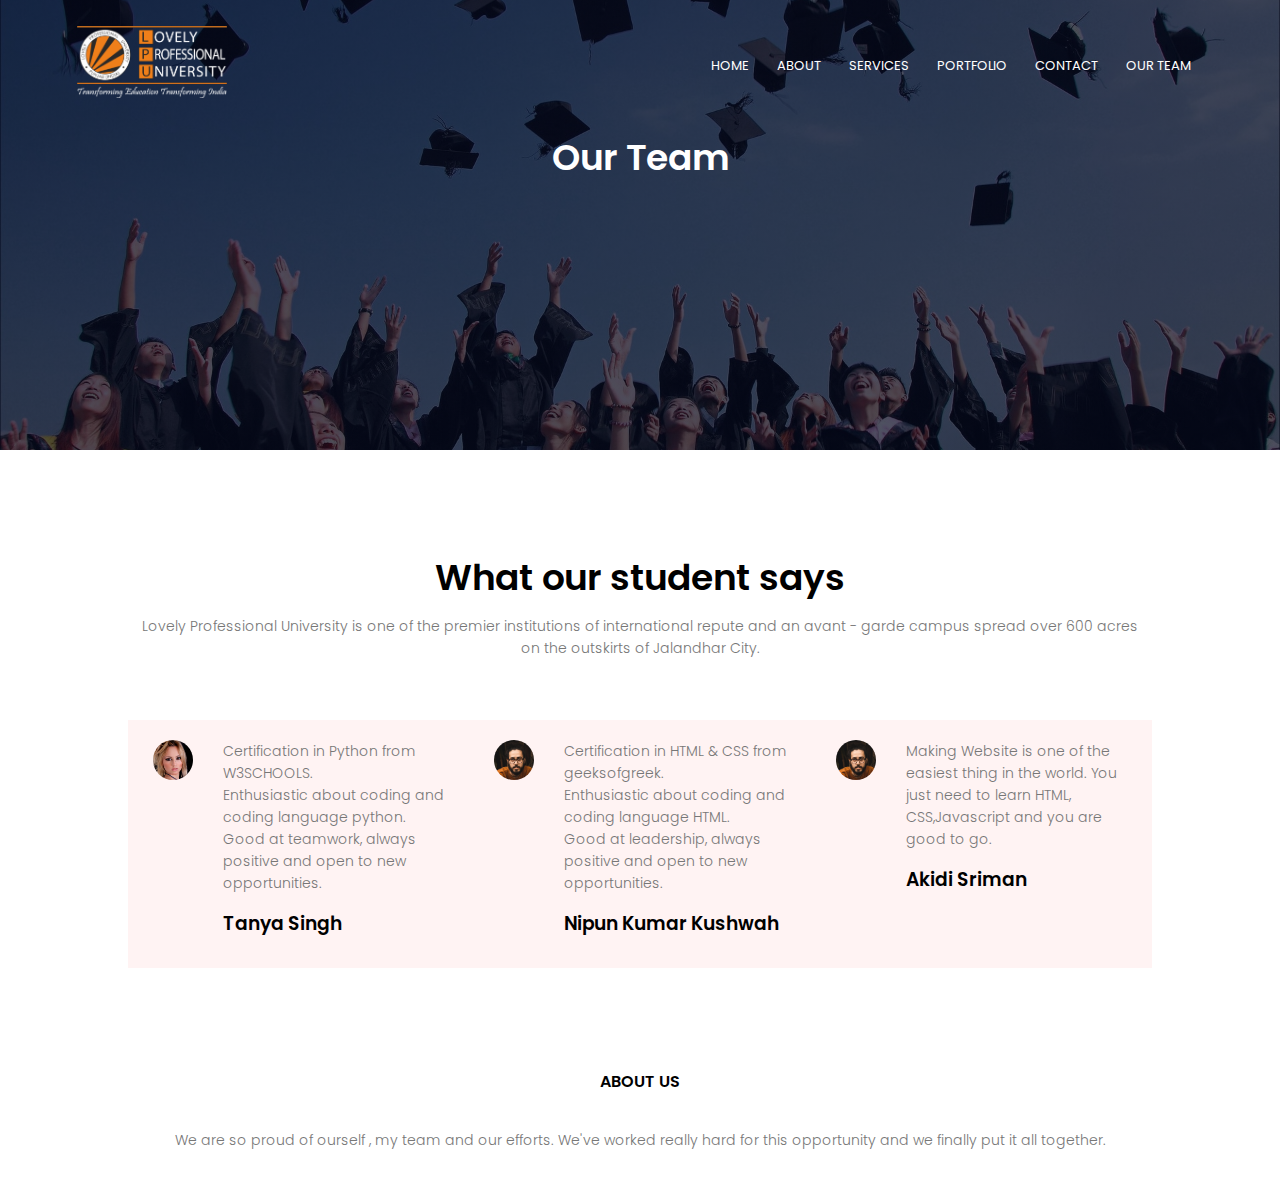
<file: eduford_img/teams.html>
<!DOCTYPE html>
<html lang="en">
<head>
    <meta charset="UTF-8">
    <meta http-equiv="X-UA-Compatible" content="IE=edge">
    <meta name="viewport" content="width=device-width, initial-scale=1.0">
    <title>LPU Website</title>
    <link rel="stylesheet" href="style.css">
    <link rel="preconnect" href="https://fonts.googleapis.com">
<link rel="preconnect" href="https://fonts.gstatic.com" crossorigin>
<link href="https://fonts.googleapis.com/css2?family=Poppins:wght@100;200;300;400;600;700&display=swap" rel="stylesheet">
    
</head>
<body>
<section class="sub-header">
    <nav>
        <a href="index.html"><img src="images/LPU-logo-white.png"></a>
        <div class="nav-links">
            <ul>
                <li><a href="index.html">HOME</a></li>
                <li><a href="about.html">ABOUT</a></li>
                <li><a href="courses.html">SERVICES</a></li>
                <li><a href="blog.html">PORTFOLIO</a></li>
                <li><a href="contactus.html">CONTACT</a></li>
                <li><a href="teams.html">OUR TEAM</a></li>
            </ul>
        </div>
    </nav>
    <h1>Our Team</h1>
</section>
<section class="testimonials">
    <h1>What our student says</h1>
    <p>Lovely Professional University is one of the premier institutions of international repute and an avant - garde campus spread over 600 acres on the outskirts of Jalandhar City.</p>
    <div class="row">
        <div class="testimonial-col">
            <img src="images/user1.jpg">
            <div>
                <p>Certification in Python from W3SCHOOLS.<br>
                Enthusiastic about coding and coding language python.<br>
                Good at teamwork, always positive and open to new opportunities.</p>
                <h3>Tanya Singh</h3>
            </div>
        </div>
        <div class="testimonial-col">
            <img src="images/user2.jpg">
            <div>
                <p>Certification in HTML & CSS from geeksofgreek.<br>
                Enthusiastic about coding and coding language HTML.<br>
                Good at leadership, always positive and open to new opportunities.</p>
                <h3>Nipun Kumar Kushwah</h3>
            </div>
        </div>
        <div class="testimonial-col">
            <img src="images/user2.jpg">
            <div>
                <p>Making Website is one of the easiest thing in the world. You
                just need to learn HTML, CSS,Javascript and you are good to go.</p>
                <h3>Akidi Sriman</h3>
            </div>
        </div>
    </div>
</section>
<section class="footer">
    <h4>ABOUT US</h4>
    <p>We are so proud of ourself , my team and our efforts. We've worked really hard for this opportunity and we finally put it all together.</p>
</section>
</body>
</html>
</file>
<file: eduford_img/style.css>
*{
    margin: 0;
    padding: 0;
    font-family: 'Poppins', sans-serif;
}
.header{
    min-height: 100vh;
    width: 100%;
    background-image: linear-gradient(rgba(4,9,30,0.7),rgba(4,9,30,0.7)),url(images/lpu.jpg);
    background-position: center;
    background-size: cover;
    position: relative;
}
nav{
    display: flex;
    padding: 2% 6%;
    justify-content: space-between;
    align-items: center;
}
nav img{
    width: 150px;
}
.nav-links{
    flex: 1;
    text-align: right;
}
.nav-links ul li{
    list-style: none;
    display: inline-block;
    padding: 8px 12px;
    position: relative;
}
.nav-links ul li a{
    color: #fff;
    text-decoration: none;
    font-size: 13px;
}
.nav-links ul li::after{
    content: '';
    width: 0%;
    height: 2px;
    background: #f44336;
    display: block;
    margin:auto;
    transition: 0.5s;
}
.nav-links ul li:hover::after{
    width: 100%;
}
.text-box{
    width: 90%;
    color: #fff;
    position: absolute;
    top: 50%;
    left: 50%;
    transform: translate(-50%,-50%);
    text-align: center;
}
.text-box h1{
    font-size: 62px;
}
.text-box p{
    margin: 10px 0 40px;
    font-size: 14px;
    color: #fff;
}
.hero-btn{
    display: inline-block;
    text-decoration: none;
    color: #fff;
    border: 1px solid #fff;
    padding: 12px 34px;
    font-size: 13px;
    background: transparent;
    position: relative;
    cursor: pointer;
}
.hero-btn:hover{
    border: 1px solid #f44336;
    background: #f44336;
    transition: 1s;
}
@media(max-width: 700px){
    .text-box h1{
        font-size: 20px;
    }
    .nav-links ul li{
        display: block;
    }
    .nav-links{
        position: absolute;
        background: #f44336;
        height: 100vh;
        width: 200px;
        top: 0;
        right: 0;
        text-align: left;
        z-index: 2;
    }
}
.course{
    width: 80%;
    margin: auto;
    text-align: center;
    padding-top: 100px;
}
h1{
    font-size: 36px;
    font-weight: 600;
}
p{
    color: #777;
    font-size: 14px;
    font-weight: 300;
    line-height: 22px;
    padding: 10px;
}
.row{
    margin-top: 5%;
    display: flex;
    justify-content: space-between;
}
.course-col{
    flex-basis: 31%;
    background: #fff3f3;
    border-radius: 10px;
    margin-bottom: 10px;
    padding: 20px 12px;
    box-sizing: border-box;
    transition: 0.5s;
}
h3{
    text-align: center;
    font-weight: 600;
    margin: 10px 0;
}
.course-col:hover{
    box-shadow: 0 0 20px 0px rgba(0,0,0,0.2);
}
.campus{
    width: 80%;
    margin: auto;
    text-align: center;
    padding-top: 50px;
}
.campus-col{
    flex-basis: 32%;
    border-radius: 10px;
    margin-bottom: 30px;
    position: relative;
    overflow: hidden;
}
.campus-col img{
     width: 100%;
     display: block;
}
.layer{
    background: transparent;
    height: 100%;
    width: 100%;
    position: absolute;
    top: 0;
    left: 0;
    transition: 0.5s;
}
.layer:hover{
    background: rgba(226,0,0,0.7);
}
.layer h3{
    width: 100%;
    font-weight: 500;
    color: #fff;
    font-size: 26px;
    bottom: 0;
    left: 50%;
    transform: translate(-50%);
    position: absolute;
    opacity: 0;
    transition: 0.5s;
}
.layer:hover h3{
    bottom: 49%;
    opacity: 1;
}
.facilities{
    width: 80%;
    margin: auto;
    text-align: center;
    padding-top: 100px;
}
.facilities-col{
    flex-basis: 31%;
    border-radius: 0;
    margin-bottom: 5%;
    text-align: left;
}
.facilities-col img{
    width: 100%;
    border-radius: 10px;
}
.facilities-col p{
    padding: 0;
}
.facilities-col h3{
    margin-top: 16px;
    margin-bottom: 15px;
    text-align: left;
}
.testimonials{
    width: 80%;
    margin: auto;
    padding-top: 100px;
    text-align: center;
}
.testimonial-col{
    flex-basis: 44%;
    border-radius: 0;
    margin-bottom: 5%;
    text-align: left;
    background: #fff3f3;
    padding: 20px;
    cursor: pointer;
    display: flex;
}
.testimonial-col img{
    height: 40px;
    margin-left: 5px;
    margin-right: 30px;
    border-radius: 50%;
}
.testimonial-col p{
    padding: 0;
}
.testimonial-col h3{
    margin-top: 15px;
    text-align: left;
}
.cta{
    margin: 100px auto;
    width: 80%;
    background-image: linear-gradient(rgba(0,0,0,0.7),rgba(0,0,0,0.7)),url(images/banner2.jpg);
    background-position: center;
    background-size: cover;
    border-radius: 10px;
    text-align: center;
    padding: 100px 0;
}
.cta h1{
    color: #fff;
    margin-bottom: 40px;
    padding: 0;
}
.footer{
    width: 100%;
    text-align: center;
    padding: 30px 0;
}
.footer h4{
    margin-bottom: 25px;
    margin-top: 20px;
    font-weight: 600;
}





/*--------------------- ABOUT US ----------------------*/





.sub-header{
    height: 50vh;
    width: 100%;
    background-image: linear-gradient(rgba(4,9,30,0.7),rgba(4,9,30,0.7)),url(images/background.jpg);
    background-position: center;
    background-size: cover;
    text-align: center;
    color: #fff;
}
.about-us{
    width: 80%;
    margin: auto;
    padding-top: 80px;
    padding-bottom: 50px;
}
.about-col{
    flex-basis: 48%;
    padding: 30px 2px;
}
.about-col img{
    width: 100%;
}
.about-col h1{
    padding-top: 0;
}
.about-col p{
    padding: 15px 0 25px;
}




/*--------------------portfolio---------------------*/






.blog-content{
    width: 80%;
    margin: auto;
    padding: 60px 0;
}
.blog-left{
    flex-basis: 65%;
}
.blog-left img{
    width: 100%;
}
.blog-left h2{
    color: #222;
    font-weight: 600;
    margin: 30px 0;
}
.blog-left p{
    color: #999;
    padding: 0;
}
.blog-right{
    flex-basis: 32%;
}
.blog-right h3{
    background: #f44336;
    color: #fff;
}
.blog-right div{
    display: flex;
    align-items: center;
    justify-content: space-between;
    color: #555;
    padding: 8px;
    box-sizing: border-box;
}





/*------------------ Contact Us ------------------------------------*/






.comment-box{
    margin: 50px 0;
    padding: 10px 20px;
}
.comment-box h3{
    text-align: left;
}
.comment-form input, .comment-form textarea{
    width: 100%;
    padding: 10px;
    margin: 15px 0;
    box-sizing: border-box;
    border: none;
    outline: none;
    background: #f0f0f0;
}
.hero-btn1{
    display: inline-block;
    text-decoration: none;
    color: black;
    border: 1px solid black;
    padding: 12px 34px;
    font-size: 13px;
    background: transparent;
    position: relative;
    cursor: pointer;
}
.hero-btn1:hover{
    border: 1px solid #f44336;
    background: #f44336;
    transition: 1s;
}
.contact-us{
    width: 80%;
    margin: auto;
}
.contact-col{
    flex-basis: 48%;
    margin-bottom: 30px;
}
.contact-col div{
    display: flex;
    align-items: center;
    margin-bottom: 40px;
}
</file>
